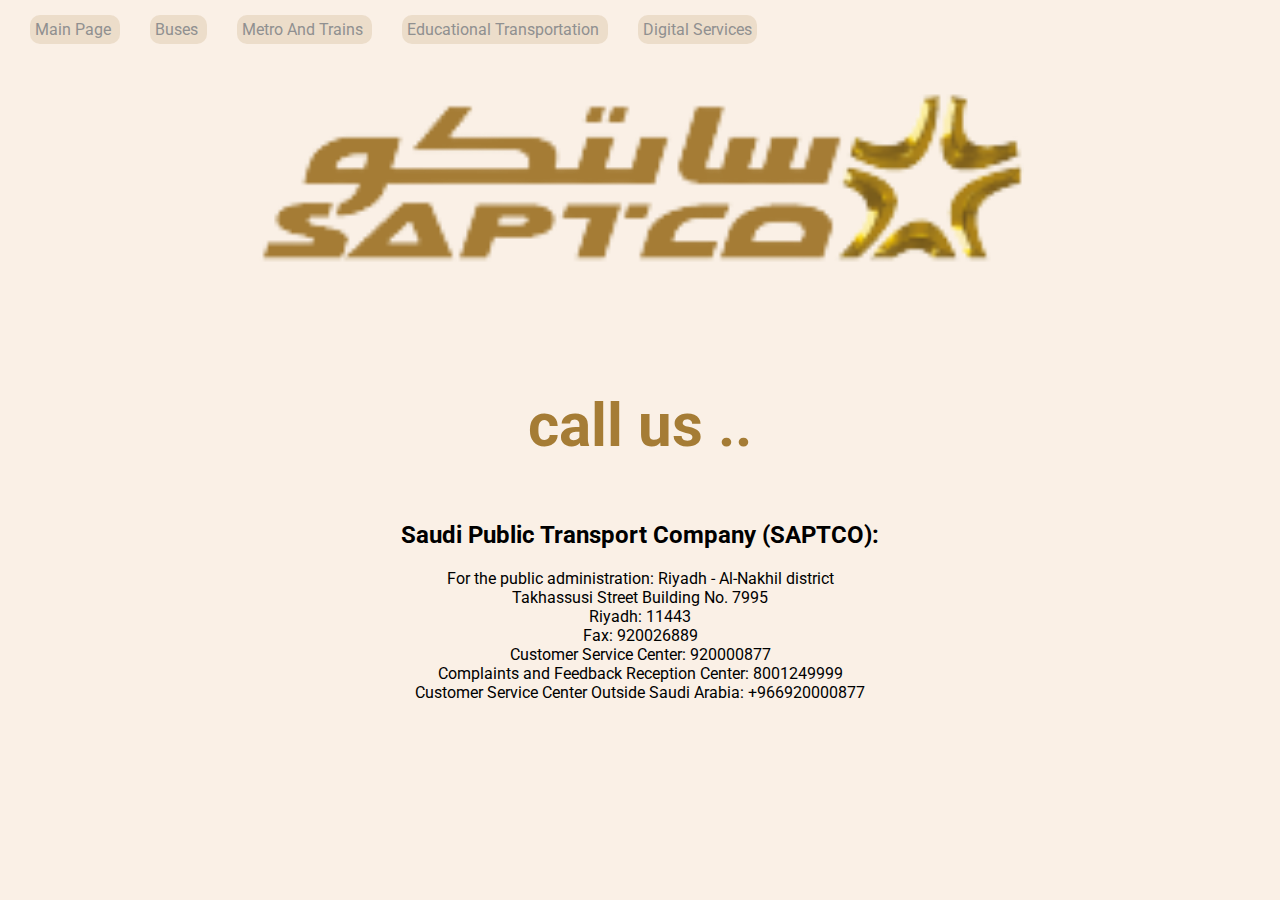
<file: نسخة من Project/Call us.html>
<html> 
<head>
    <title> call us </title>
    <link rel="preconnect" href="https://fonts.googleapis.com">
    <link rel="preconnect" href="https://fonts.gstatic.com" crossorigin>
    <link href="https://fonts.googleapis.com/css2?family=Roboto&display=swap" rel="stylesheet">
    <style> 
   body {
        margin: 0;
        font-family: 'Roboto', sans-serif;
        background: linen;


    }
    .header {
        width: 100%;
        height: 350px;
        background-color: rgba(240, 4, 4, 0);
        overflow: hidden;
        position: relative;
        
    }

    #header-image {
        width: 60%;
        margin: 80px;
    }
    
    #menu-header {
        width: 100%;
        height: 50px;
        position: absolute; 
        top : 0;

    } 
    #menu { margin-top: 20px; } 

    #menu > .btn {
        margin-left: 30px; 
        color: #909090;
        text-decoration: none; 
        padding: 5px;
        border-radius: 10px;
        transition: background 0.3s; 
    }
    #menu > .btn:hover {
    background-color: rgba(88, 88, 88, 0.5)
    }
        .active { 
            background-color: #a57c3528;
        }

        #main-content {
            position:relative;
            width: 100%;
            display: flex;
            align-items: center;
            justify-content: center;
        }
        #centered-content {
            text-align: center;
            color: #A57C35;
            font-size: 30; 
        } 
        #as 
        {
            margin-left: 30px;
            text-align: center; 
        }
        #text 
        {
            text-align: center; 
        }
 
    </style>
</head>
<body> 
    <center>
    <div class="main-header">
        <div class="header">
            <img id="header-image" src="saptco lo.png" alt> </center>                <div id="menu-header">
            <div id="menu">
                <a href="Frist page.html" class="btn active"> Main Page </a>
                <a href="Buses.html" class="btn active"> Buses </a>
                <a href="Metro and Trains.html" class="btn active"> Metro And Trains </a>
                <a href="Educational Transportation.html" class="btn active"> Educational Transportation </a>
                <a href="Digital Services.html" class="btn active"> Digital Services </a>

            </div> </div>

                <div id="main-content">
                    <div id="centered-content">
                        <h1> call us .. </h1>
                    </div>
                </div>
                <div id="text">
                    <h2> Saudi Public Transport Company (SAPTCO): </h2>
        
                    <p2>
                    For the public administration: Riyadh - Al-Nakhil district  
                    </p2>
                    
                    <div>
                        <p2>
                        Takhassusi Street Building No. 7995
                        </p2>
                    </div>
        
                    <div>
                        <p2>
                        Riyadh: 11443                
                        </p2>
                    </div>
        
                    <div>
                        <p2>
                        Fax: 920026889
                        </p2>
                    </div>
        
                    <div>
                        <p2>
                        Customer Service Center: 920000877                
                    </p2>
                    </div>
        
                    <div>
                        <p2>
                        Complaints and Feedback Reception Center: 8001249999                
                        </p2>
                    </div>
        
                    <div>
                    <p2>
                    Customer Service Center Outside Saudi Arabia: +966920000877            
                    </p2>
                </div>   
                <h1> <br> </h1>
</body>              
</html>
</file>
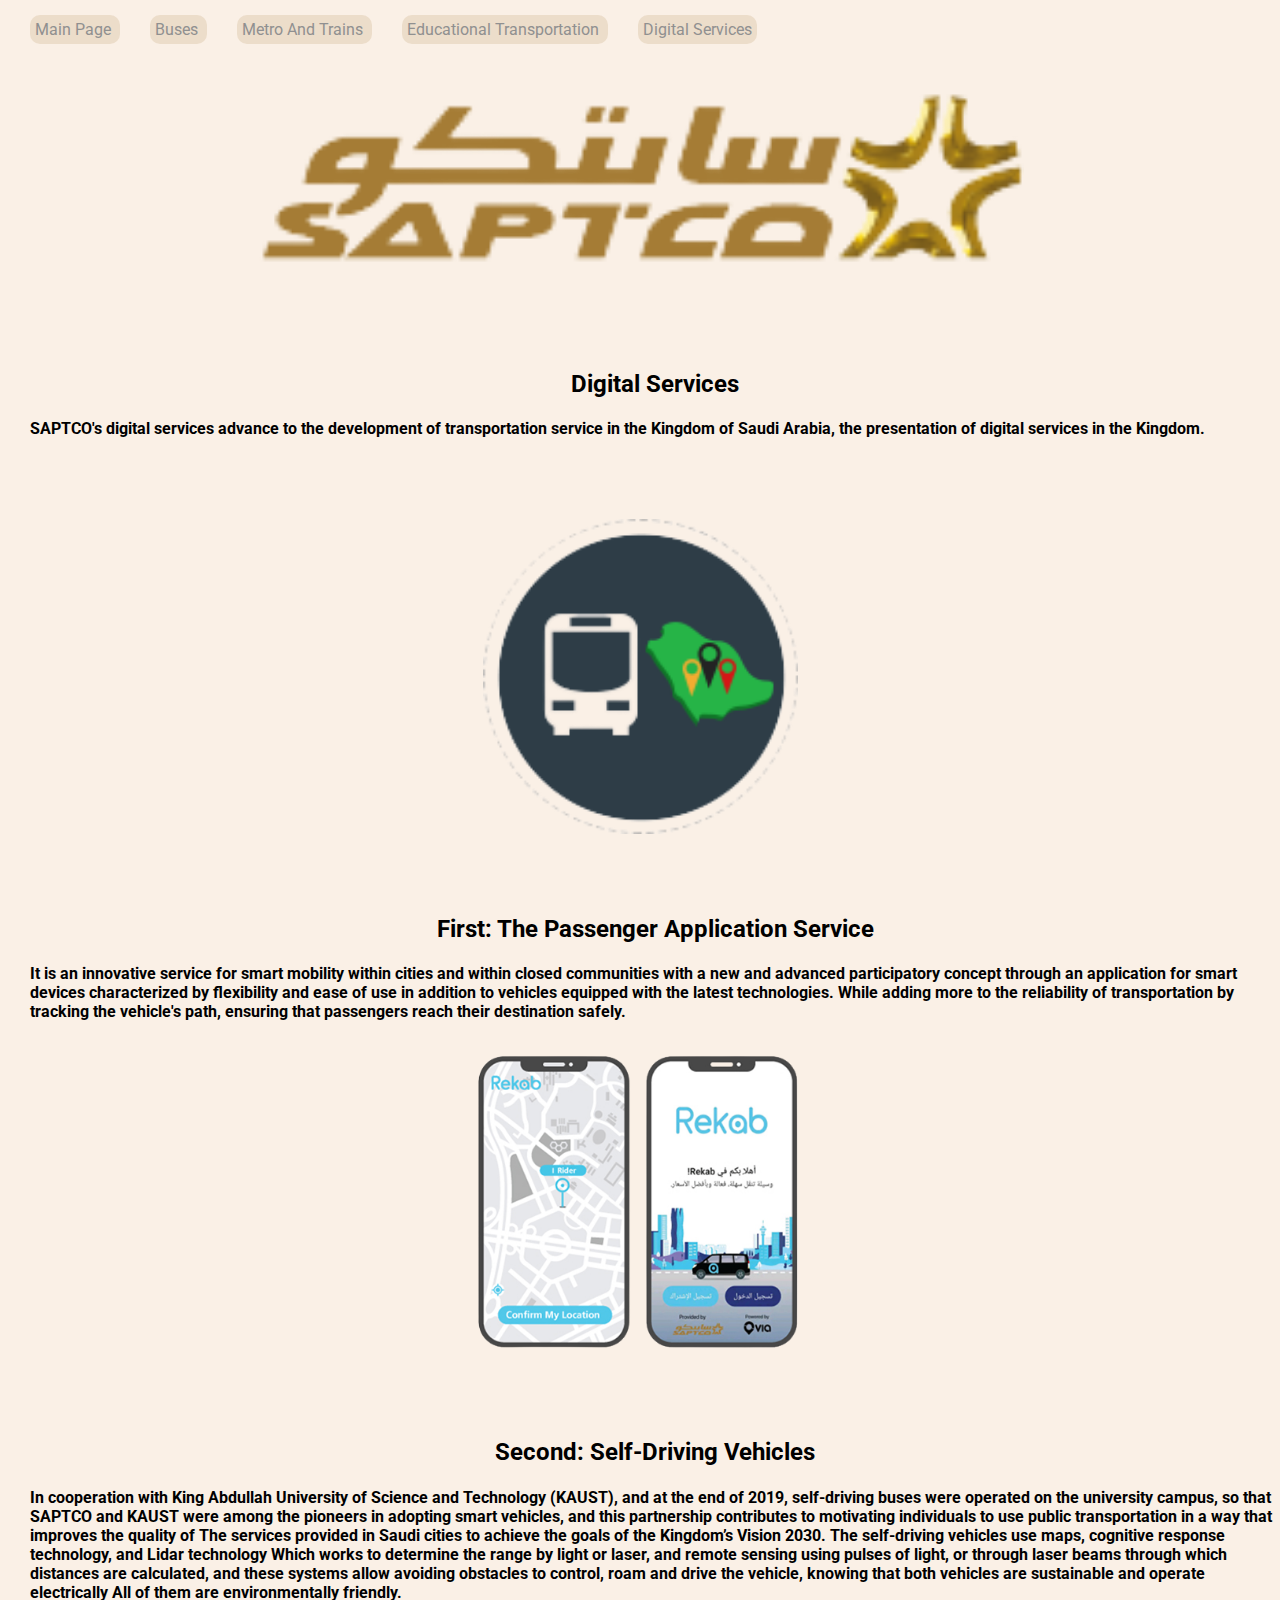
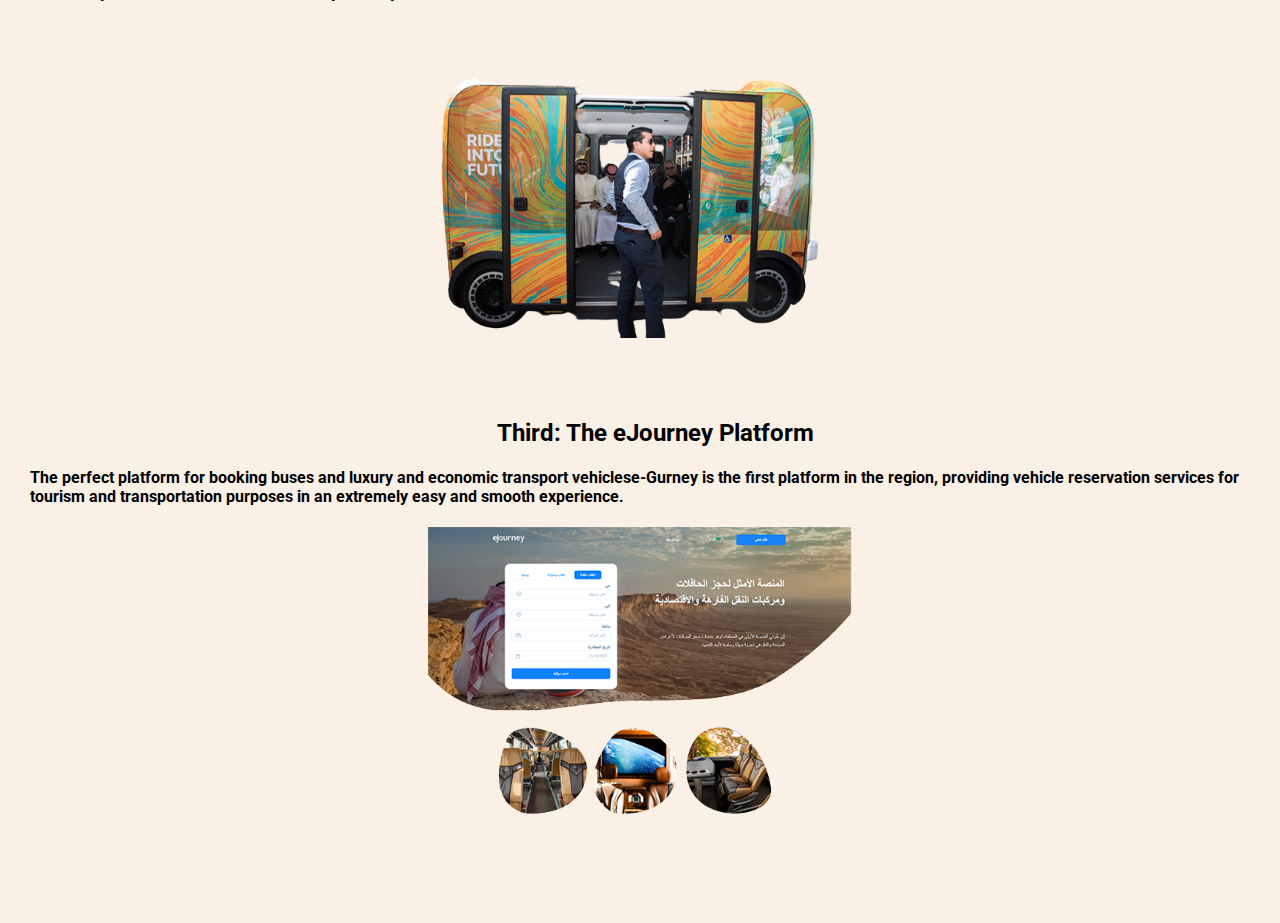
<file: نسخة من Project/Digital Services.html>
<html> 
<head>
    <title> DIGITAL SERVICES </title>
    <link rel="preconnect" href="https://fonts.googleapis.com">
    <link rel="preconnect" href="https://fonts.gstatic.com" crossorigin>
    <link href="https://fonts.googleapis.com/css2?family=Roboto&display=swap" rel="stylesheet">
    <style> 
        body 
        {
            margin: 0;
            font-family: 'Roboto', sans-serif;
            background: linen;
        }
    
    .header
        {
            width: 100%;
            height: 350px;
            background-color: rgba(240, 4, 4, 0);
            overflow: hidden;
            position: relative;
        }

        #header-image 
        {
        width: 60%;
        margin: 80px;
        }
    
    #menu-header {
        width: 100%;
        height: 50px;
        position: absolute; 
        top : 0;

    } 
    #menu { margin-top: 20px; } 

    #menu > .btn {
        margin-left: 30px; 
        color: #909090;
        text-decoration: none; 
        padding: 5px;
        border-radius: 10px;
        transition: background 0.3s; 
    }
    #menu > .btn:hover {
    background-color: rgba(88, 88, 88, 0.5)
    }
        .active { 
            background-color: #a57c3528;
        }

        #main-content {
            position:relative;
            width: 100%;
            display: flex;
            align-items: center;
            justify-content: center;
        }
        #centered-content {
            text-align: center;
            color: #A57C35;
            font-size: 30; 
        } 
        #as 
        {
            margin-left: 30px;
            text-align: center; 
        }
        #text 
        {
            margin-left: 30px;
        }
    </style>
</head>
<body> 
    <center>
    <div class="main-header">
        <div class="header">
            <img id="header-image" src="saptco lo.png" alt> </center> 
            <div id="menu-header">
            <div id="menu">
                <a href="Frist page.html" class="btn active"> Main Page </a>
                <a href="Buses.html" class="btn active"> Buses </a>
                <a href="Metro and Trains.html" class="btn active"> Metro And Trains </a>
                <a href="Educational Transportation.html" class="btn active"> Educational Transportation </a>
                <a href="Digital Services.html" class="btn active"> Digital Services </a>
            </div> 
            </div>

            <div id="text">
                <center><h2> Digital Services </h2></center>
                <p2>
                <h4> SAPTCO's digital services advance to the development of transportation service in the Kingdom of Saudi Arabia, the presentation of digital services in the Kingdom.</h4>
                </p2>
            </div>  
            <h1> <br> </h1> 
            <center><img src="1.png" style="height:35%"></img></center>
            <h1> <br> </h1>
            
            <div id="text">
                <center><h2> First: The Passenger Application Service </h2></center>
                <p2>
                    <h4> It is an innovative service for smart mobility within cities and within closed communities with a new and advanced participatory concept through an application for smart devices characterized by flexibility and ease of use in addition to vehicles equipped with the latest technologies. While adding more to the reliability of transportation by tracking the vehicle's path, ensuring that passengers reach their destination safely.</h4>
                </p2>
            </div>  
            <center><img src="9.png" style="height: 35%"></img></center>
            <h1> <br> </h1>
            
            <div id="text">
                <center><h2> Second: Self-Driving Vehicles </h2></center>
                <p2>
                    <h4> In cooperation with King Abdullah University of Science and Technology (KAUST), and at the end of 2019, self-driving buses were operated on the university campus, so that SAPTCO and KAUST were among the pioneers in adopting smart vehicles, and this partnership contributes to motivating individuals to use public transportation in a way that improves the quality of The services provided in Saudi cities to achieve the goals of the Kingdom’s Vision 2030. The self-driving vehicles use maps, cognitive response technology, and Lidar technology Which works to determine the range by light or laser, and remote sensing using pulses of light, or through laser beams through which distances are calculated, and these systems allow avoiding obstacles to control, roam and drive the vehicle, knowing that both vehicles are sustainable and operate electrically All of them are environmentally friendly. </h4>
                </p2>
            </div>  
            <center><img src="10.png" style="height: 35%"></img></center>
            <h1> <br> </h1> 

            <div id="text">
                <center><h2> Third: The eJourney Platform </h2></center>
                <p2>
                    <h4> The perfect platform for booking buses and luxury and economic transport vehiclese-Gurney is the first platform in the region, providing vehicle reservation services for tourism and transportation purposes in an extremely easy and smooth experience.</h4>
                </p2>
            </div>  
            <center><img src="12.png" style="height: 35%"></img></center>
            <h1> <br> </h1> 
</body>
</html>
</file>
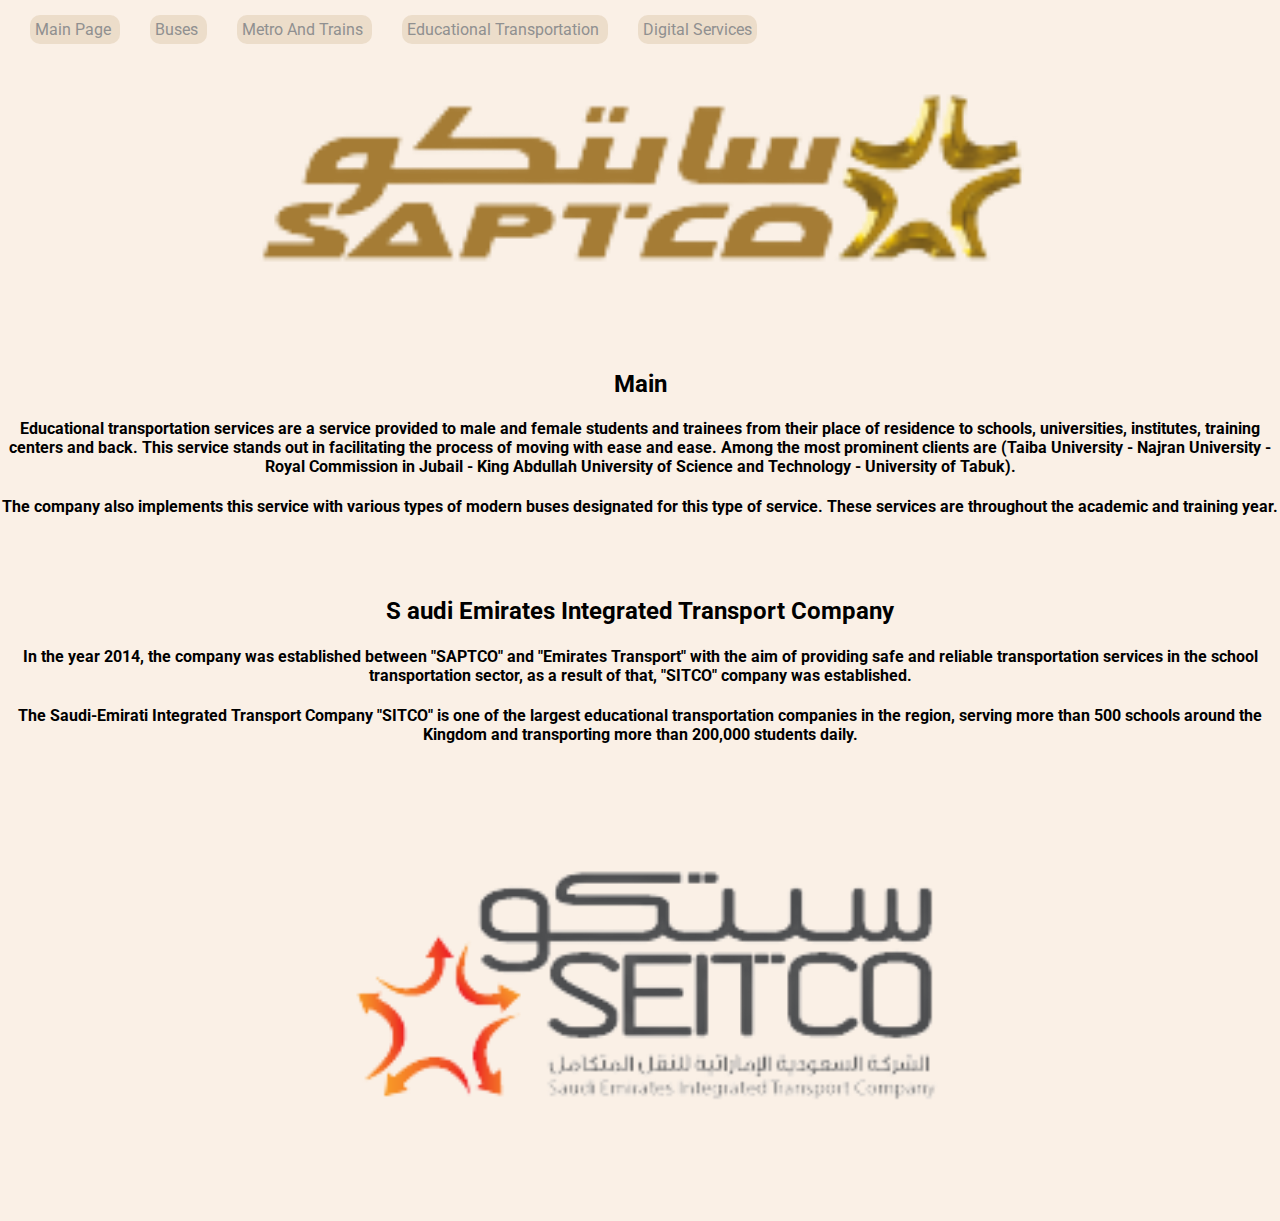
<file: نسخة من Project/Educational Transportation.html>
<html> 
<head>
    <title> Educational Transportation </title>
    <link rel="preconnect" href="https://fonts.googleapis.com">
    <link rel="preconnect" href="https://fonts.gstatic.com" crossorigin>
    <link href="https://fonts.googleapis.com/css2?family=Roboto&display=swap" rel="stylesheet">
    <style> 
        body 
        {
            margin: 0;
            font-family: 'Roboto', sans-serif;
            background: linen;
        }
    
    .header
        {
            width: 100%;
            height: 350px;
            background-color: rgba(240, 4, 4, 0);
            overflow: hidden;
            position: relative;
        }

        #header-image 
        {
        width: 60%;
        margin: 80px;
        }
    
    #menu-header {
        width: 100%;
        height: 50px;
        position: absolute; 
        top : 0;

    } 
    #menu { margin-top: 20px; } 

    #menu > .btn {
        margin-left: 30px; 
        color: #909090;
        text-decoration: none; 
        padding: 5px;
        border-radius: 10px;
        transition: background 0.3s; 
    }
    #menu > .btn:hover {
    background-color: rgba(88, 88, 88, 0.5)
    }
        .active { 
            background-color: #a57c3528;
        }
        #main-content {
            position:relative;
            width: 100%;
            display: flex;
            align-items: center;
            justify-content: center;
        }
        #centered-content {
            text-align: center;
            color: #A57C35;
            font-size: 30; 
        } 
        #as 
        {
            margin-left: 30px;
            text-align: center; 
        }
        #text 
        {
            text-align: center; 
        }
    </style>
</head>
<body> 
    <center>
    <div class="main-header">
        <div class="header">
            <img id="header-image" src="saptco lo.png" alt> </center> 
            <div id="menu-header">
            <div id="menu">
                <a href="Frist page.html" class="btn active"> Main Page </a>
                <a href="Buses.html" class="btn active"> Buses </a>
                <a href="Metro and Trains.html" class="btn active"> Metro And Trains </a>
                <a href="Educational Transportation.html" class="btn active"> Educational Transportation </a>
                <a href="Digital Services.html" class="btn active"> Digital Services </a>
            </div> 
            </div>

            <div id="text">
                <center><h2> Main</h2></center>
                <p2>
                <h4> Educational transportation services are a service provided to male and female students and trainees from their place of residence to schools, universities, institutes, training centers and back. This service stands out in facilitating the process of moving with ease and ease. Among the most prominent clients are (Taiba University - Najran University - Royal Commission in Jubail - King Abdullah University of Science and Technology - University of Tabuk).</h4>
                <h4> The company also implements this service with various types of modern buses designated for this type of service. These services are throughout the academic and training year.</h4>
            </p2>
            </div>  
            <h1> <br> </h1> 



            <div id="text">
                <center><h2>S audi Emirates Integrated Transport Company</h2></center>
                <p2>
                <h4> In the year 2014, the company was established between "SAPTCO" and "Emirates Transport" with the aim of providing safe and reliable transportation services in the school transportation sector, as a result of that, "SITCO" company was established.</h4>               
                <h4> The Saudi-Emirati Integrated Transport Company "SITCO" is one of the largest educational transportation companies in the region, serving more than 500 schools around the Kingdom and transporting more than 200,000 students daily.</h4>
                </p2>
            </div>  
            <h1> <br> </h1> 
            <center><img src="8.png" style="height:35%"></img></center>
            <h1> <br> </h1> 
</body>
</html>
</file>
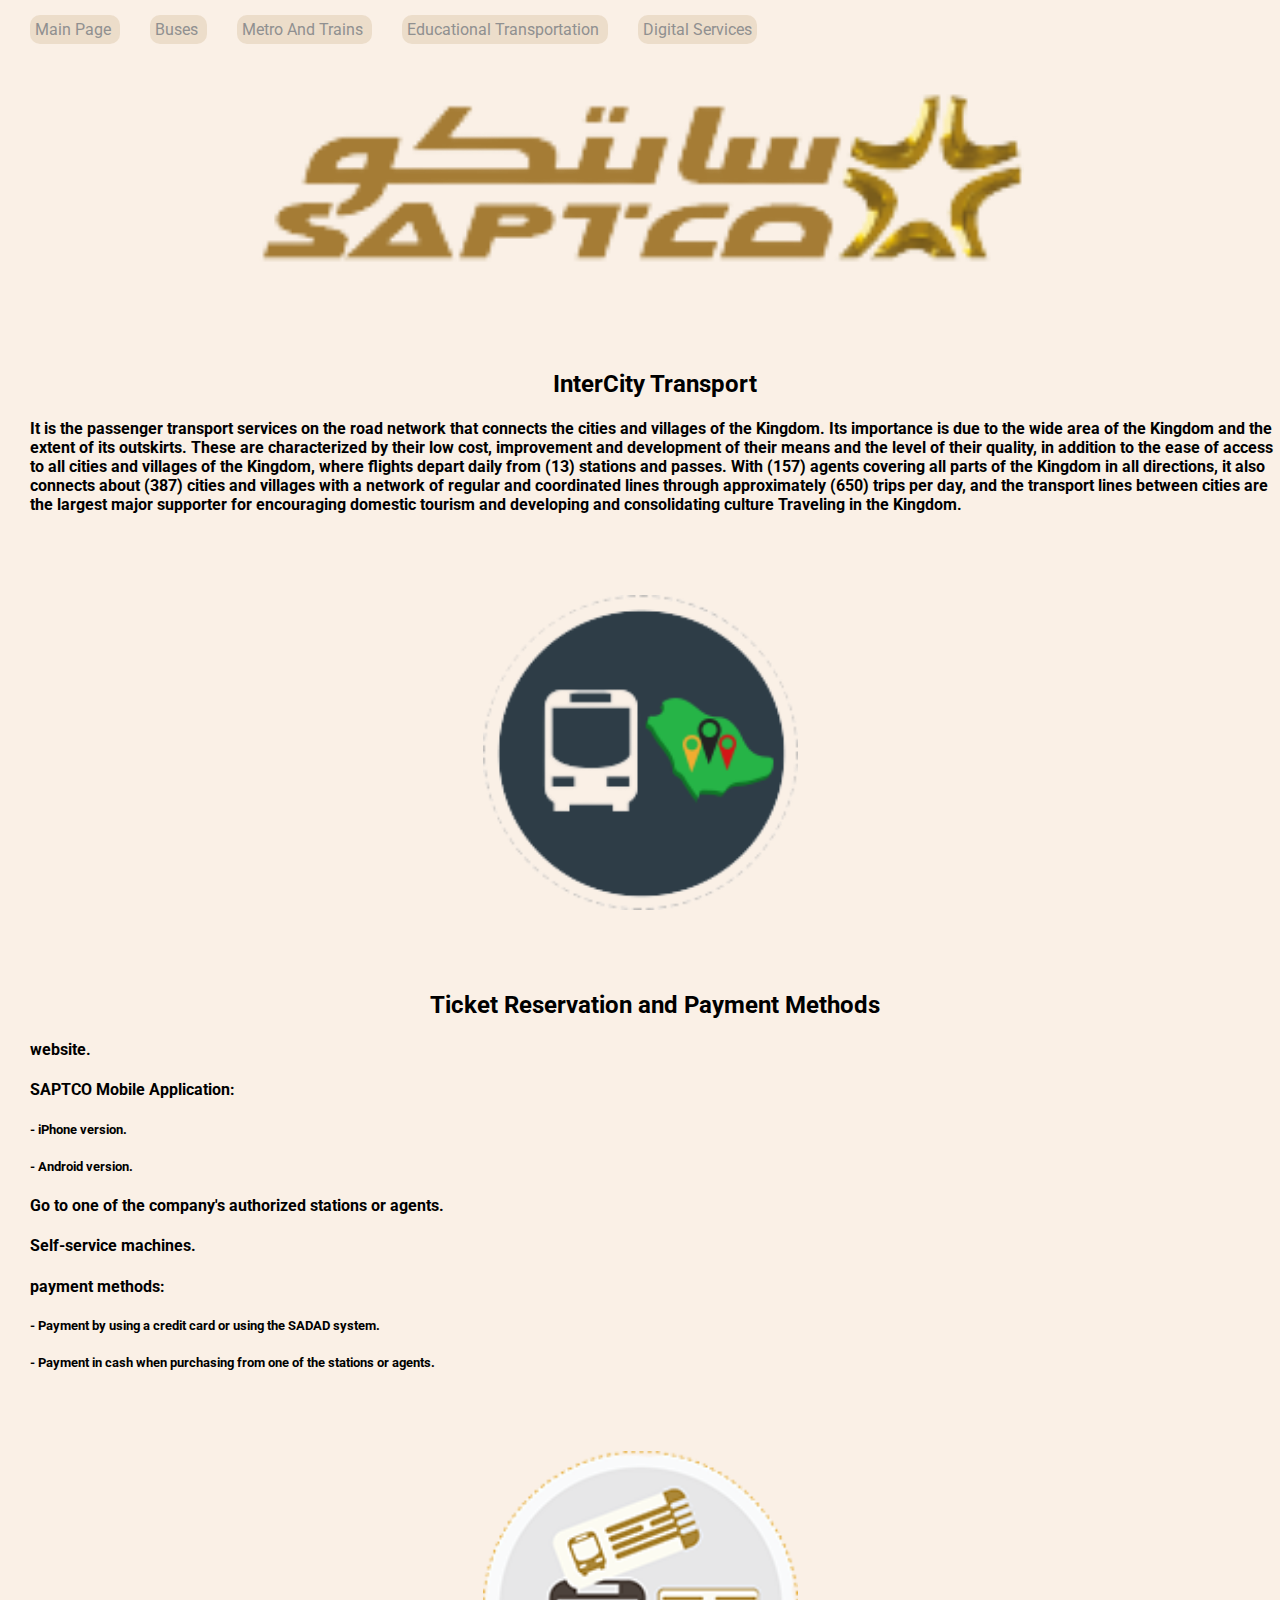
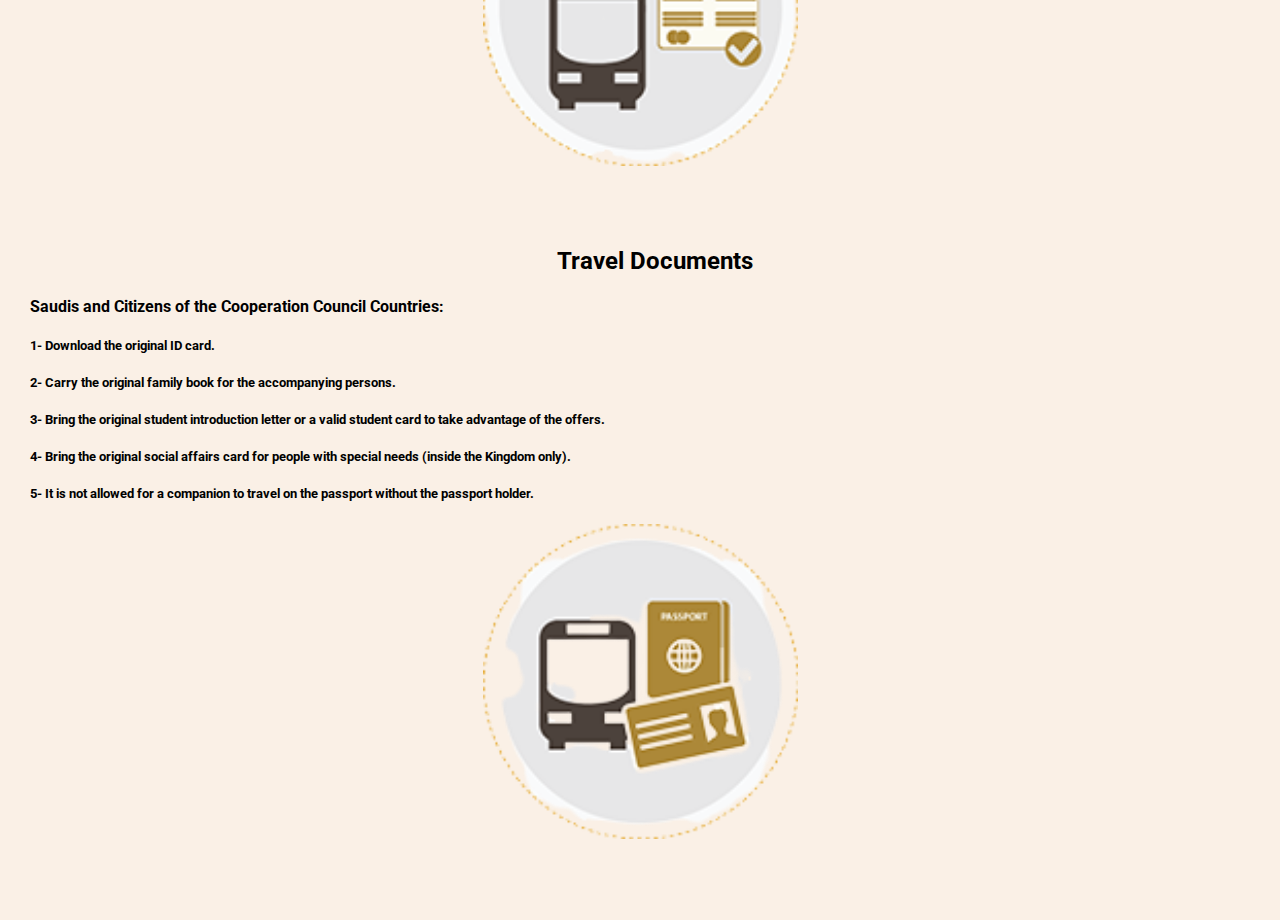
<file: نسخة من Project/INTERCITY TRANSPORT.html>
<html> 
<head>
    <title> INTERCITY TRANSPORT </title>
    <link rel="preconnect" href="https://fonts.googleapis.com">
    <link rel="preconnect" href="https://fonts.gstatic.com" crossorigin>
    <link href="https://fonts.googleapis.com/css2?family=Roboto&display=swap" rel="stylesheet">
    <style> 
        body 
        {
            margin: 0;
            font-family: 'Roboto', sans-serif;
            background: linen;
        }
    
    .header
        {
            width: 100%;
            height: 350px;
            background-color: rgba(240, 4, 4, 0);
            overflow: hidden;
            position: relative;
        }

        #header-image 
        {
        width: 60%;
        margin: 80px;
        }
    
    #menu-header {
        width: 100%;
        height: 50px;
        position: absolute; 
        top : 0;

    } 
    #menu { margin-top: 20px; } 

    #menu > .btn {
        margin-left: 30px; 
        color: #909090;
        text-decoration: none; 
        padding: 5px;
        border-radius: 10px;
        transition: background 0.3s; 
    }
    #menu > .btn:hover {
    background-color: rgba(88, 88, 88, 0.5)
    }
        .active { 
            background-color: #a57c3528;
        }
        #main-content {
            position:relative;
            width: 100%;
            display: flex;
            align-items: center;
            justify-content: center;
        }
        #centered-content {
            text-align: center;
            color: #A57C35;
            font-size: 30; 
        } 
        #as 
        {
            margin-left: 30px;
            text-align: center; 
        }
        #text 
        {
            margin-left: 30px;
        }
    </style>
</head>
<body> 
    <center>
    <div class="main-header">
        <div class="header">
            <img id="header-image" src="saptco lo.png" alt> </center> 
            <div id="menu-header">
            <div id="menu">
                <a href="Frist page.html" class="btn active"> Main Page </a>
                <a href="Buses.html" class="btn active"> Buses </a>
                <a href="Metro and Trains.html" class="btn active"> Metro And Trains </a>
                <a href="Educational Transportation.html" class="btn active"> Educational Transportation </a>
                <a href="Digital Services.html" class="btn active"> Digital Services </a>
            </div> 
            </div>
           
            <div id="text">
                <center><h2> InterCity Transport </h2></center>
                <p2>
                  <h4> It is the passenger transport services on the road network that connects the cities and villages of the Kingdom. Its importance is due to the wide area of the Kingdom and the extent of its outskirts. These are characterized by their low cost, improvement and development of their means and the level of their quality, in addition to the ease of access to all cities and villages of the Kingdom, where flights depart daily from (13) stations and passes. With (157) agents covering all parts of the Kingdom in all directions, it also connects about (387) cities and villages with a network of regular and coordinated lines through approximately (650) trips per day, and the transport lines between cities are the largest major supporter for encouraging domestic tourism and developing and consolidating culture Traveling in the Kingdom.</h4>
                </p2>
            </div>  
            <h1> <br> </h1> 
            <center><img src="1.png" style="height:35%"></img></center>
            <h1> <br> </h1> 

            
            <div id="text">
            <center><h2> Ticket Reservation and Payment Methods </h2></center> 
                <p2>
                    <h4> website.</h4> 
                    <h4> SAPTCO Mobile Application:</h4>
                    <h5> - iPhone version.</5>
                    <h5> - Android version.</5>
                    <h4> Go to one of the company's authorized stations or agents.</h4>
                    <h4> Self-service machines.</h4>
                    <h4> payment methods:</h4>
                    <h5> - Payment by using a credit card or using the SADAD system.</h5>
                    <h5> - Payment in cash when purchasing from one of the stations or agents.</h5>          
                </p2>
                </div>
                <h1> <br> </h1>  
                <center><img src="2.png" style="height:35%"></img></center>
                <h1> <br> </h1>  

            <div id="text">
                <center><h2> Travel Documents </h2></center>
                <p2>
                    <h4> Saudis and Citizens of the Cooperation Council Countries:</h4>
                     <h5> 1- Download the original ID card.</h5>
                     <h5> 2- Carry the original family book for the accompanying persons.</h5>
                     <h5> 3- Bring the original student introduction letter or a valid student card to take advantage of the offers.</h5>
                     <h5> 4- Bring the original social affairs card for people with special needs (inside the Kingdom only).</h5>
                     <h5> 5- It is not allowed for a companion to travel on the passport without the passport holder.</h5>
                </p2>
            </div>  
            <center><img src="3.png" style="height: 35%"></img></center>
            <h1> <br> </h1>  


</body>
</html>
</file>
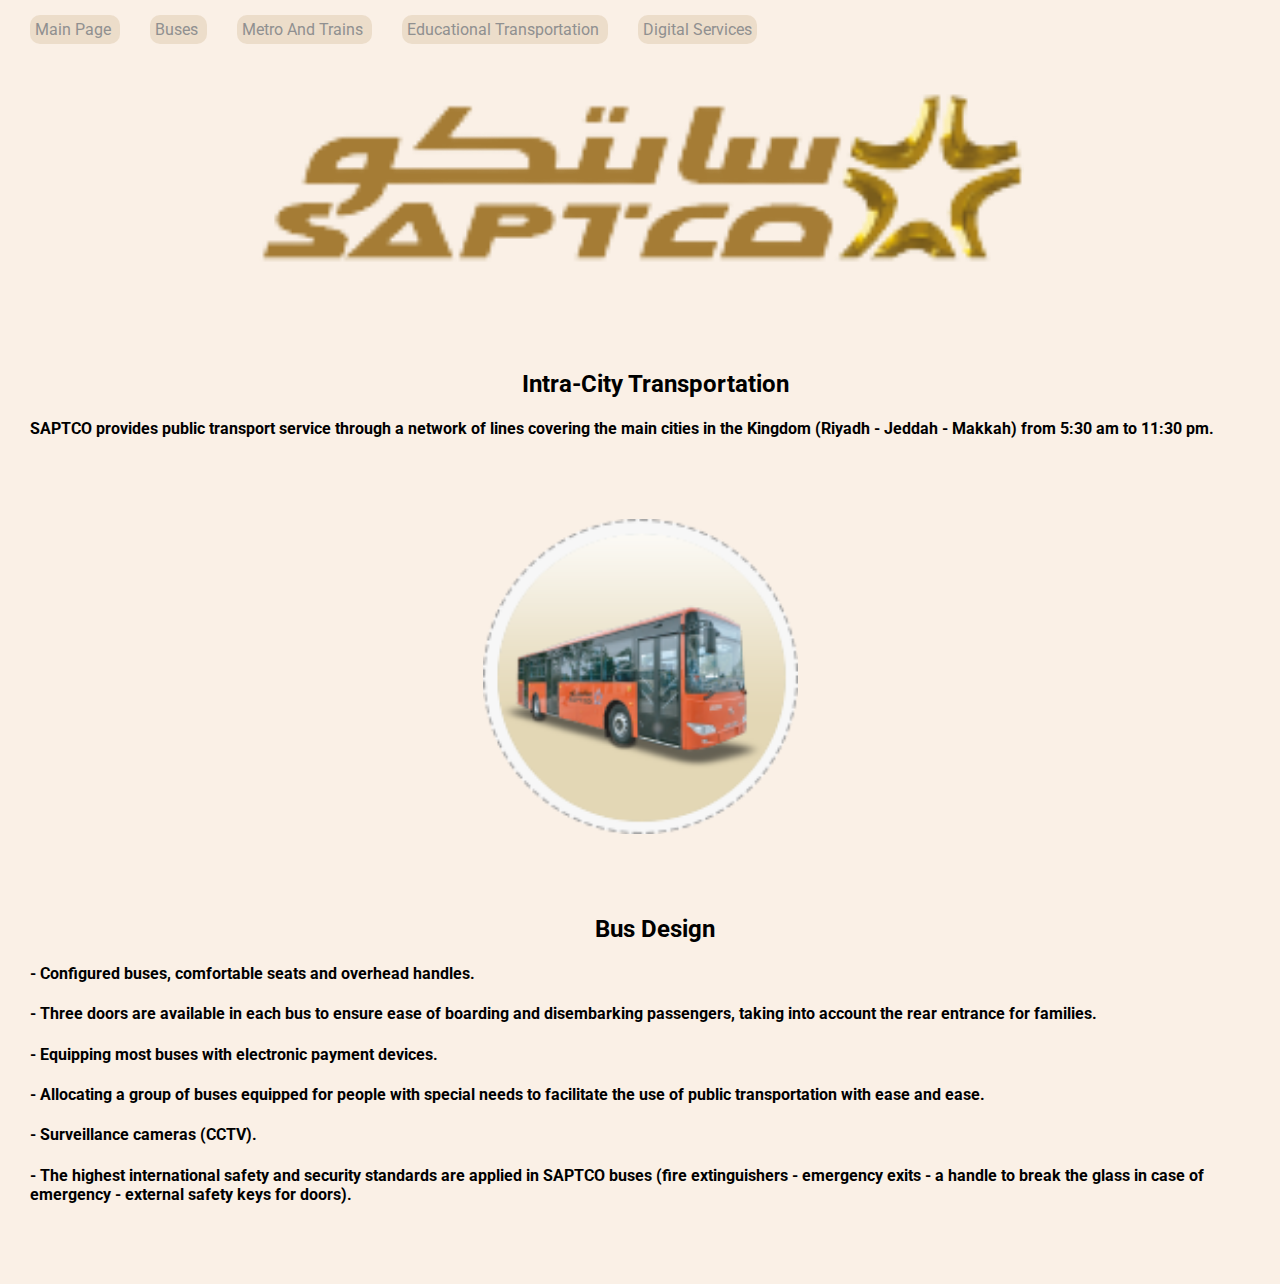
<file: نسخة من Project/INTRA-CITY TRANSPORT.html>
<html> 
<head>
    <title> INTRA-CITY TRANSPORT </title>
    <link rel="preconnect" href="https://fonts.googleapis.com">
    <link rel="preconnect" href="https://fonts.gstatic.com" crossorigin>
    <link href="https://fonts.googleapis.com/css2?family=Roboto&display=swap" rel="stylesheet">
    <style> 
        body 
        {
            margin: 0;
            font-family: 'Roboto', sans-serif;
            background: linen;
        }
    
    .header
        {
            width: 100%;
            height: 350px;
            background-color: rgba(240, 4, 4, 0);
            overflow: hidden;
            position: relative;
        }

        #header-image 
        {
        width: 60%;
        margin: 80px;
        }
    
    #menu-header {
        width: 100%;
        height: 50px;
        position: absolute; 
        top : 0;

    } 
    #menu { margin-top: 20px; } 

    #menu > .btn {
        margin-left: 30px; 
        color: #909090;
        text-decoration: none; 
        padding: 5px;
        border-radius: 10px;
        transition: background 0.3s; 
    }
    #menu > .btn:hover {
    background-color: rgba(88, 88, 88, 0.5)
    }
        .active { 
            background-color: #a57c3528;
        }
        #main-content {
            position:relative;
            width: 100%;
            display: flex;
            align-items: center;
            justify-content: center;
        }
        #centered-content {
            text-align: center;
            color: #A57C35;
            font-size: 30; 
        } 
        #as 
        {
            margin-left: 30px;
            text-align: center; 
        }
        #text 
        {
            margin-left: 30px;
        }
    </style>
</head>
<body> 
    <center>
    <div class="main-header">
        <div class="header">
            <img id="header-image" src="saptco lo.png" alt> </center> 
            <div id="menu-header">
            <div id="menu">
                <a href="Frist page.html" class="btn active"> Main Page </a>
                <a href="Buses.html" class="btn active"> Buses </a>
                <a href="Metro and Trains.html" class="btn active"> Metro And Trains </a>
                <a href="Educational Transportation.html" class="btn active"> Educational Transportation </a>
                <a href="Digital Services.html" class="btn active"> Digital Services </a>
            </div> 
            </div>

            <div id="text">
                <center><h2> Intra-City Transportation </h2></center>
                <p2>
                    <h4> SAPTCO provides public transport service through a network of lines covering the main cities in the Kingdom (Riyadh - Jeddah - Makkah) from 5:30 am to 11:30 pm. </h4>
                </p2>
            </div>  

            <h1> <br> </h1> 
            <div><center><img src="4.png" style="height:35%"></img></center></div>
            <h1> <br> </h1> 


            <div id="text">
                <center><h2> Bus Design </h2></center>
                <p2>
                    <h4> - Configured buses, comfortable seats and overhead handles.</h4> 
                    <h4> - Three doors are available in each bus to ensure ease of boarding and disembarking passengers, taking into account the rear entrance for families.</h4>
                    <h4> - Equipping most buses with electronic payment devices.</h4>
                    <h4> - Allocating a group of buses equipped for people with special needs to facilitate the use of public transportation with ease and ease.</h4>
                    <h4> - Surveillance cameras (CCTV).</h4> 
                    <h4> - The highest international safety and security standards are applied in SAPTCO buses (fire extinguishers - emergency exits - a handle to break the glass in case of emergency - external safety keys for doors).</h4>
                </p2>
                </div>
                </div>
            </div>  
            <h1> <br> </h1> 
</body>
</html>
</file>
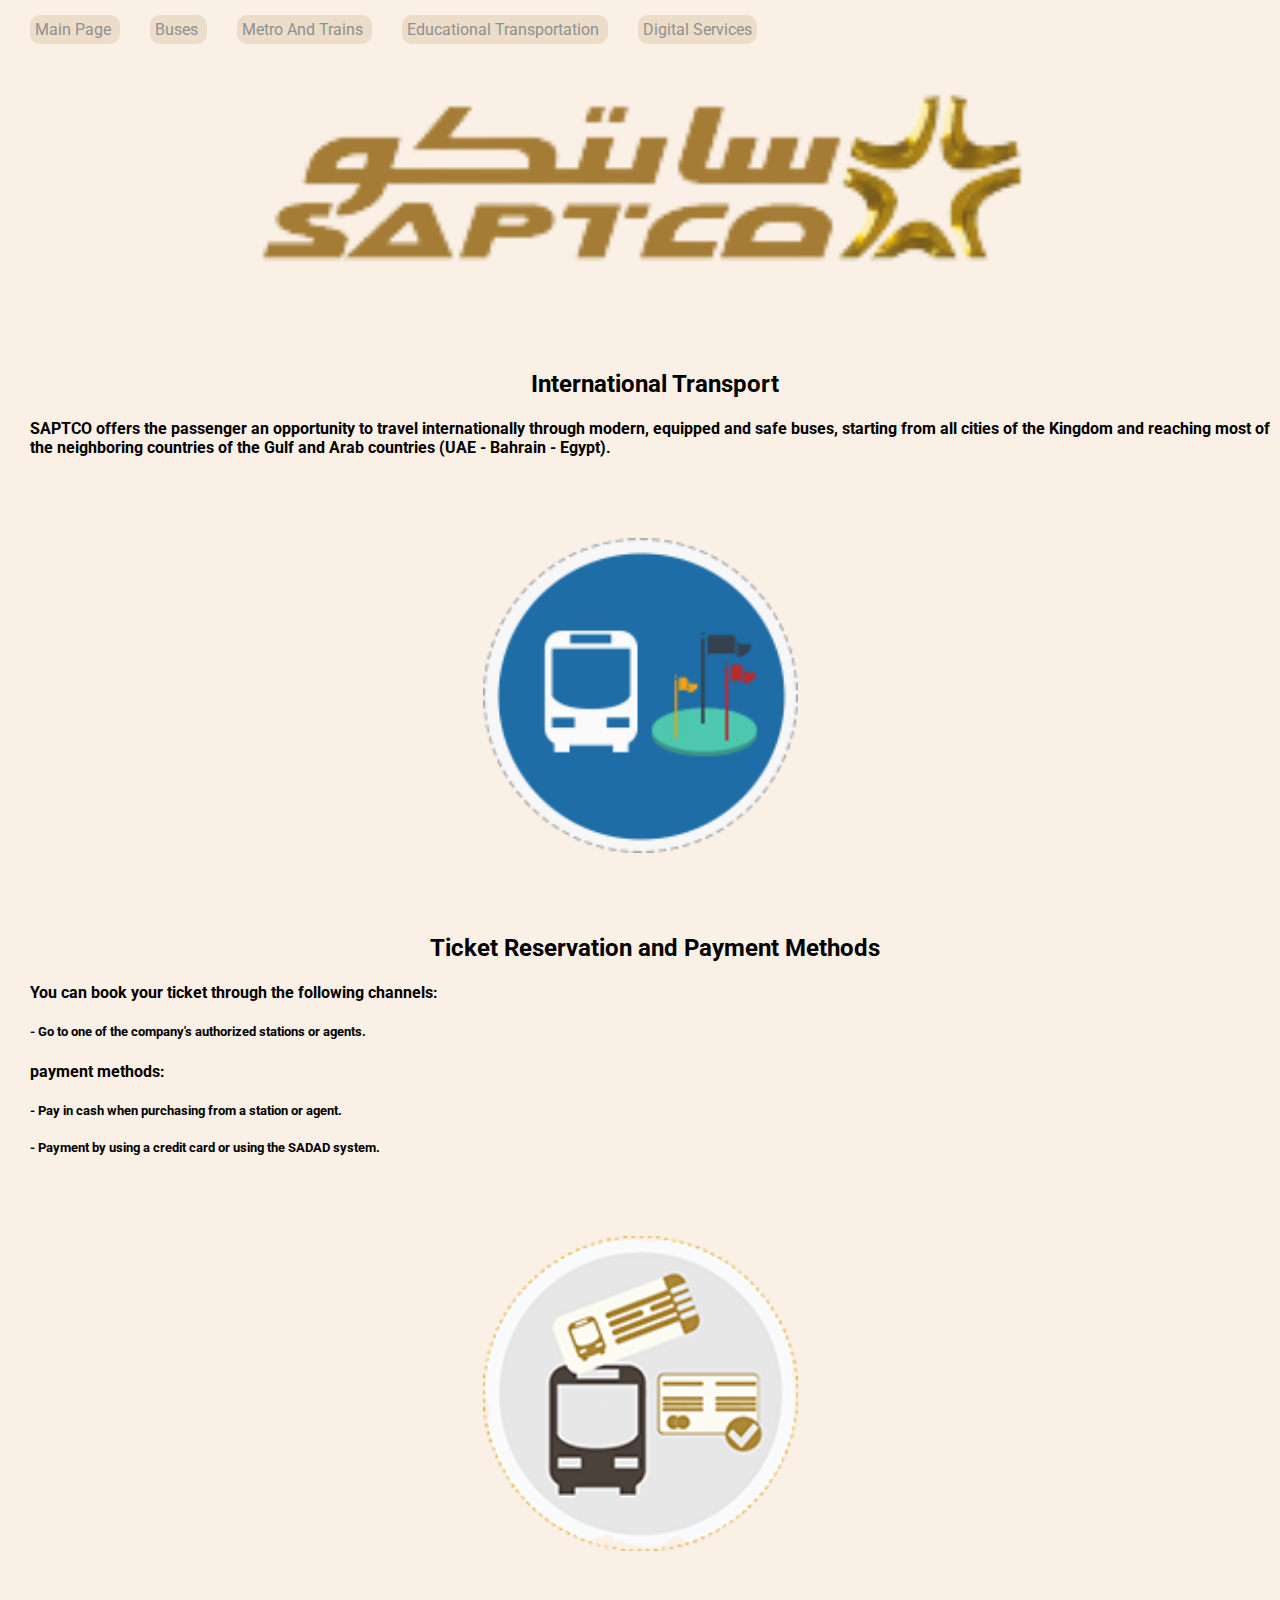
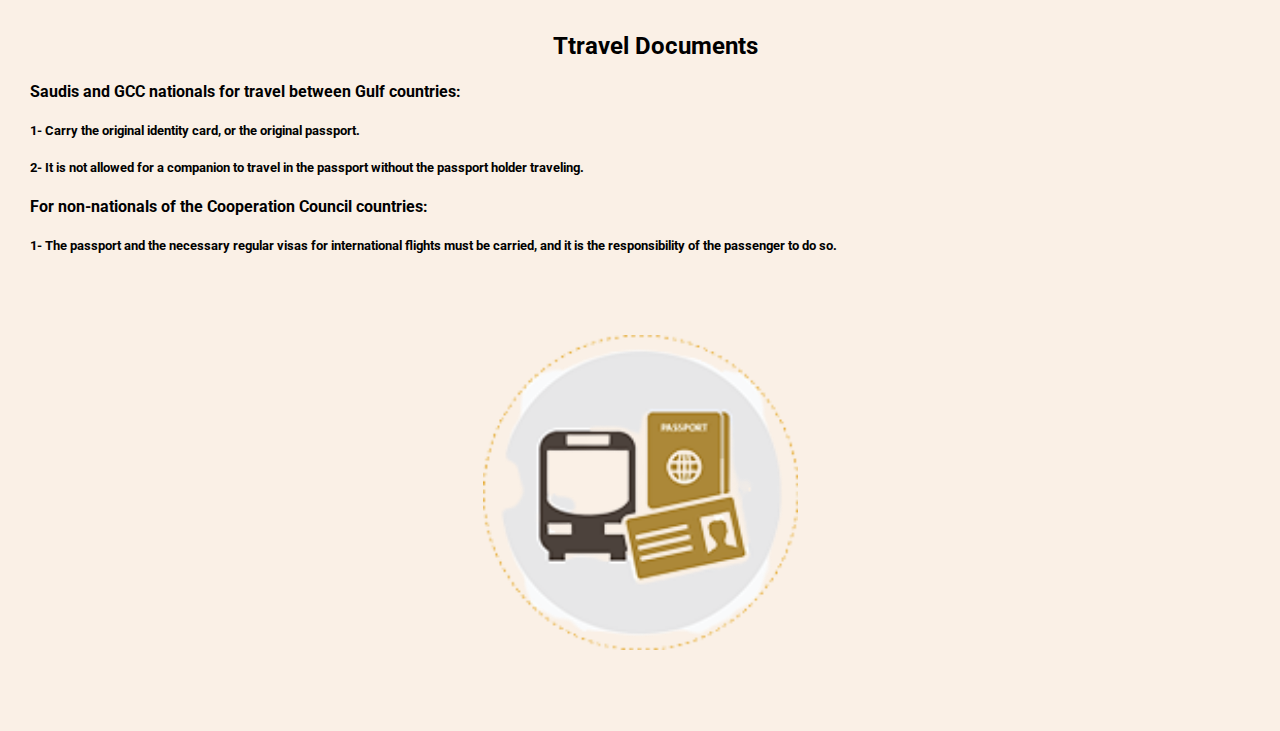
<file: نسخة من Project/INTRENATIONAL TRANSPORT.html>
<html> 
<head>
    <title> INTRENATIONAL TRANSPORT </title>
    <link rel="preconnect" href="https://fonts.googleapis.com">
    <link rel="preconnect" href="https://fonts.gstatic.com" crossorigin>
    <link href="https://fonts.googleapis.com/css2?family=Roboto&display=swap" rel="stylesheet">
    <style> 
        body 
        {
            margin: 0;
            font-family: 'Roboto', sans-serif;
            background: linen;
        }
    
    .header
        {
            width: 100%;
            height: 350px;
            background-color: rgba(240, 4, 4, 0);
            overflow: hidden;
            position: relative;
        }

        #header-image 
        {
        width: 60%;
        margin: 80px;
        }
    
    #menu-header {
        width: 100%;
        height: 50px;
        position: absolute; 
        top : 0;

    } 
    #menu { margin-top: 20px; } 

    #menu > .btn {
        margin-left: 30px; 
        color: #909090;
        text-decoration: none; 
        padding: 5px;
        border-radius: 10px;
        transition: background 0.3s; 
    }
    #menu > .btn:hover {
    background-color: rgba(88, 88, 88, 0.5)
    }
        .active { 
            background-color: #a57c3528;
        }
        #main-content {
            position:relative;
            width: 100%;
            display: flex;
            align-items: center;
            justify-content: center;
        }
        #centered-content {
            text-align: center;
            color: #A57C35;
            font-size: 30; 
        } 
        #as 
        {
            margin-left: 30px;
            text-align: center; 
        }
        #text 
        {
            margin-left: 30px;
        }
    </style>
</head>
<body> 
    <center>
    <div class="main-header">
        <div class="header">
            <img id="header-image" src="saptco lo.png" alt> </center> 
            <div id="menu-header">
            <div id="menu">
                <a href="Frist page.html" class="btn active"> Main Page </a>
                <a href="Buses.html" class="btn active"> Buses </a>
                <a href="Metro and Trains.html" class="btn active"> Metro And Trains </a>
                <a href="Educational Transportation.html" class="btn active"> Educational Transportation </a>
                <a href="Digital Services.html" class="btn active"> Digital Services </a>
            </div>
        </div>

            <div id="text">
                <center><h2> International Transport </h2></center>
                <p2>
                    <h4> SAPTCO offers the passenger an opportunity to travel internationally through modern, equipped and safe buses, starting from all cities of the Kingdom and reaching most of the neighboring countries of the Gulf and Arab countries (UAE - Bahrain - Egypt).</h4>
                </p2>
                </div>
                </div>
            </div>  

            <h1> <br> </h1>  
            <center><img src="5.png" style="height:35%"></img></center>
            <h1> <br> </h1>  


            <div id="text">
                <center><h2> Ticket Reservation and Payment Methods </h2></center> 
                    <p2>
                        <h4> You can book your ticket through the following channels:</h4> 
                        <h5> - Go to one of the company's authorized stations or agents.</h5>
                        <h4> payment methods:</4>
                        <h5> - Pay in cash when purchasing from a station or agent.</5>
                        <h5> - Payment by using a credit card or using the SADAD system.</h5>
                    </p2>
                    </div>
                    <h1> <br> </h1>  
                    <center><img src="2.png" style="height:35%"></img></center>
                    <h1> <br> </h1> 

                    <div id="text">
                        <center><h2>Ttravel Documents</h2></center> 
                            <p2>
                                <h4> Saudis and GCC nationals for travel between Gulf countries:</h4> 
                                <h5> 1- Carry the original identity card, or the original passport.</h5>
                                <h5> 2- It is not allowed for a companion to travel in the passport without the passport holder traveling.</h5>
                                <h4> For non-nationals of the Cooperation Council countries:</4>
                                <h5> 1- The passport and the necessary regular visas for international flights must be carried, and it is the responsibility of the passenger to do so.</h5>                          
                            </p2>
                            </div>
                            <h1> <br> </h1>  
                            <center><img src="3.png" style="height:35%"></img></center>
                            <h1> <br> </h1> 
</body>
</html>
</file>
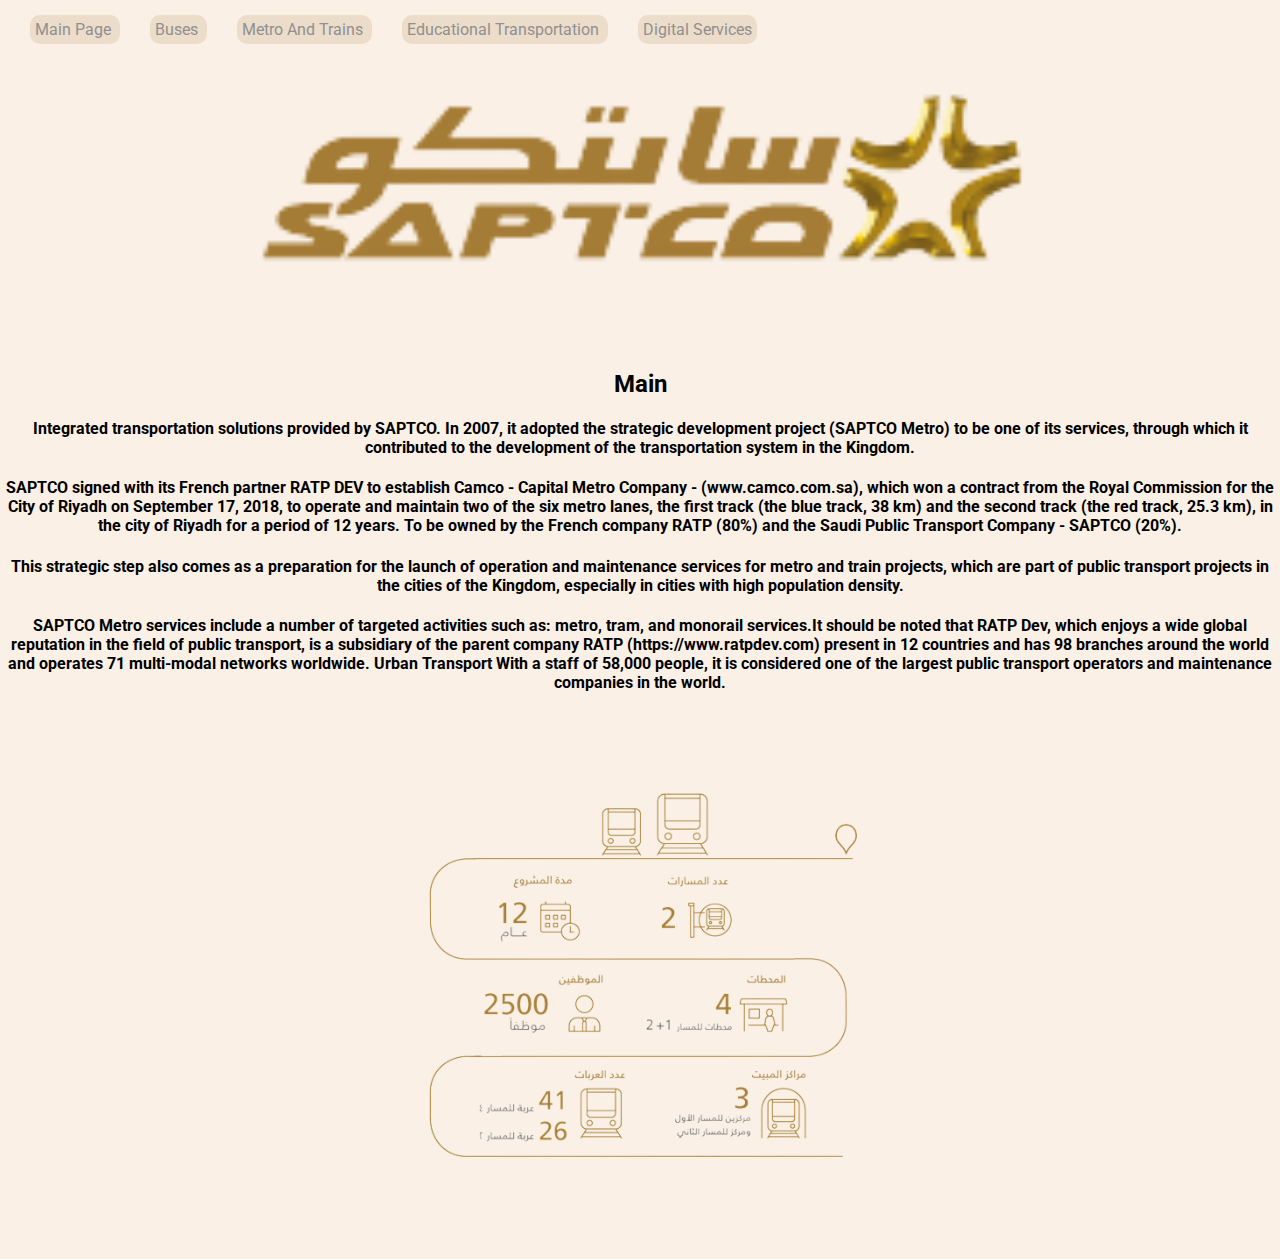
<file: نسخة من Project/Metro and Trains.html>
<html> 
<head>
    <title> Metro And Trains </title>
    <link rel="preconnect" href="https://fonts.googleapis.com">
    <link rel="preconnect" href="https://fonts.gstatic.com" crossorigin>
    <link href="https://fonts.googleapis.com/css2?family=Roboto&display=swap" rel="stylesheet">
    <style> 
        body 
        {
            margin: 0;
            font-family: 'Roboto', sans-serif;
            background: linen;
        }
    
    .header
        {
            width: 100%;
            height: 350px;
            background-color: rgba(240, 4, 4, 0);
            overflow: hidden;
            position: relative;
        }

        #header-image 
        {
        width: 60%;
        margin: 80px;
        }
    
    #menu-header {
        width: 100%;
        height: 50px;
        position: absolute; 
        top : 0;

    } 
    #menu { margin-top: 20px; } 

    #menu > .btn {
        margin-left: 30px; 
        color: #909090;
        text-decoration: none; 
        padding: 5px;
        border-radius: 10px;
        transition: background 0.3s; 
    }
    #menu > .btn:hover {
    background-color: rgba(88, 88, 88, 0.5)
    }
        .active { 
            background-color: #a57c3528;
        }

        #main-content {
            position:relative;
            width: 100%;
            display: flex;
            align-items: center;
            justify-content: center;
        }
        #centered-content {
            text-align: center;
            color: #A57C35;
            font-size: 30; 
        } 
        #as 
        {
            margin-left: 30px;
            text-align: center; 
        }
        #text 
        {
            text-align: center; 
        }

    </style>
</head>
<body> 
    <center>
    <div class="main-header">
        <div class="header">
            <img id="header-image" src="saptco lo.png" alt> </center> 
            <div id="menu-header">
            <div id="menu">
                <a href="Frist page.html" class="btn active"> Main Page </a>
                <a href="Buses.html" class="btn active"> Buses </a>
                <a href="Metro and Trains.html" class="btn active"> Metro And Trains </a>
                <a href="Educational Transportation.html" class="btn active"> Educational Transportation </a>
                <a href="Digital Services.html" class="btn active"> Digital Services </a>
            </div> 
            </div>

            <div id="text">
                <center><h2> Main</h2></center>
                <p2>
                <h4>Integrated transportation solutions provided by SAPTCO. In 2007, it adopted the strategic development project (SAPTCO Metro) to be one of its services, through which it contributed to the development of the transportation system in the Kingdom.</h4>             
                <h4>SAPTCO signed with its French partner RATP DEV to establish Camco - Capital Metro Company - (www.camco.com.sa), which won a contract from the Royal Commission for the City of Riyadh on September 17, 2018, to operate and maintain two of the six metro lanes, the first track (the blue track, 38 km) and the second track (the red track, 25.3 km), in the city of Riyadh for a period of 12 years. To be owned by the French company RATP (80%) and the Saudi Public Transport Company - SAPTCO (20%).</h4>
                <h4>This strategic step also comes as a preparation for the launch of operation and maintenance services for metro and train projects, which are part of public transport projects in the cities of the Kingdom, especially in cities with high population density.</h4>
                <h4>SAPTCO Metro services include a number of targeted activities such as: metro, tram, and monorail services.It should be noted that RATP Dev, which enjoys a wide global reputation in the field of public transport, is a subsidiary of the parent company RATP (https://www.ratpdev.com) present in 12 countries and has 98 branches around the world and operates 71 multi-modal networks worldwide. Urban Transport With a staff of 58,000 people, it is considered one of the largest public transport operators and maintenance companies in the world.</h4>    
            </p2>
            </div>  
            <h1> <br> </h1> 
            <center><img src="7.png" style="height:45%"></img></center>
            <h1> <br> </h1> 
</body>
</html>
</file>
